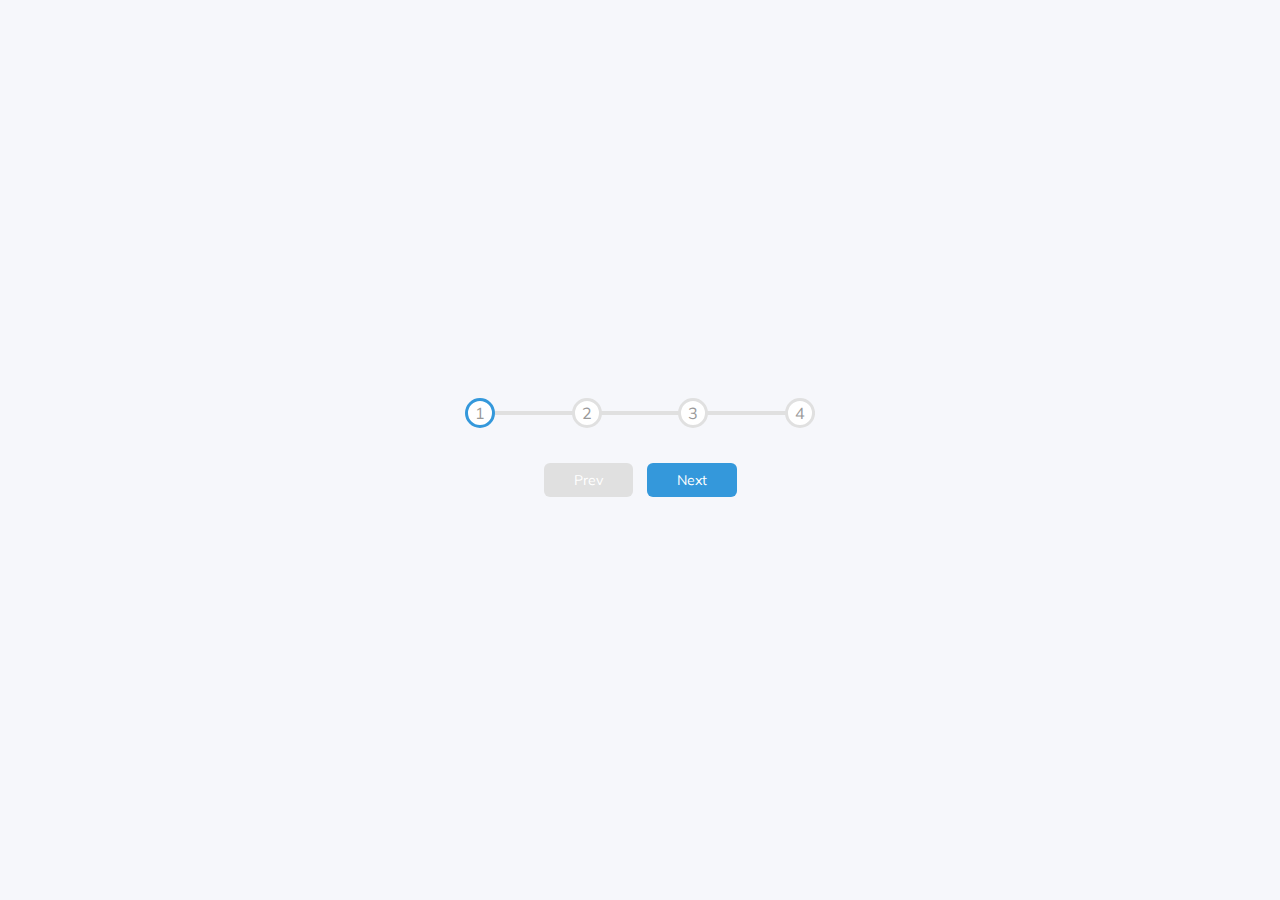
<file: progress-steps/index.html>
<!DOCTYPE html>
<html lang="en">
  <head>
    <meta charset="UTF-8" />
    <meta name="viewport" content="width=device-width, initial-scale=1.0" />
    <link rel="stylesheet" href="style.css" />
    <title>Progress Steps</title>
  </head>
  <body>
    <div class="container">
      <div class="progress-container">
        <div class="progress" id="progress"></div>
        <div class="circle active">1</div>
        <div class="circle">2</div>
        <div class="circle">3</div>
        <div class="circle">4</div>
      </div>

      <button class="btn" id="prev" disabled>Prev</button>
      <button class="btn" id="next">Next</button>
    </div>
    <script src="script.js"></script>
  </body>
</html>
</file>
<file: progress-steps/style.css>
@import url('https://fonts.googleapis.com/css?family=Muli&display=swap');

:root {
  --line-border-fill: #3498db;
  --line-border-empty: #e0e0e0;
}

* {
  box-sizing: border-box;
}

body {
  background-color: #f6f7fb;
  font-family: 'Muli', sans-serif;
  display: flex;
  align-items: center;
  justify-content: center;
  height: 100vh;
  overflow: hidden;
  margin: 0;
}

.container {
  text-align: center;
}

.progress-container {
  display: flex;
  justify-content: space-between;
  position: relative;
  margin-bottom: 30px;
  max-width: 100%;
  width: 350px;
}

.progress-container::before {
  content: '';
  background-color: var(--line-border-empty);
  position: absolute;
  top: 50%;
  left: 0;
  transform: translateY(-50%);
  height: 4px;
  width: 100%;
  z-index: -1;
}

.progress {
  background-color: var(--line-border-fill);
  position: absolute;
  top: 50%;
  left: 0;
  transform: translateY(-50%);
  height: 4px;
  width: 0%;
  z-index: -1;
  transition: 0.4s ease;
}

.circle {
  background-color: #fff;
  color: #999;
  border-radius: 50%;
  height: 30px;
  width: 30px;
  display: flex;
  align-items: center;
  justify-content: center;
  border: 3px solid var(--line-border-empty);
  transition: 0.4s ease;
}

.circle.active {
  border-color: var(--line-border-fill);
}

.btn {
  background-color: var(--line-border-fill);
  color: #fff;
  border: 0;
  border-radius: 6px;
  cursor: pointer;
  font-family: inherit;
  padding: 8px 30px;
  margin: 5px;
  font-size: 14px;
}

.btn:active {
  transform: scale(0.98);
}

.btn:focus {
  outline: 0;
}

.btn:disabled {
  background-color: var(--line-border-empty);
  cursor: not-allowed;
}
</file>
